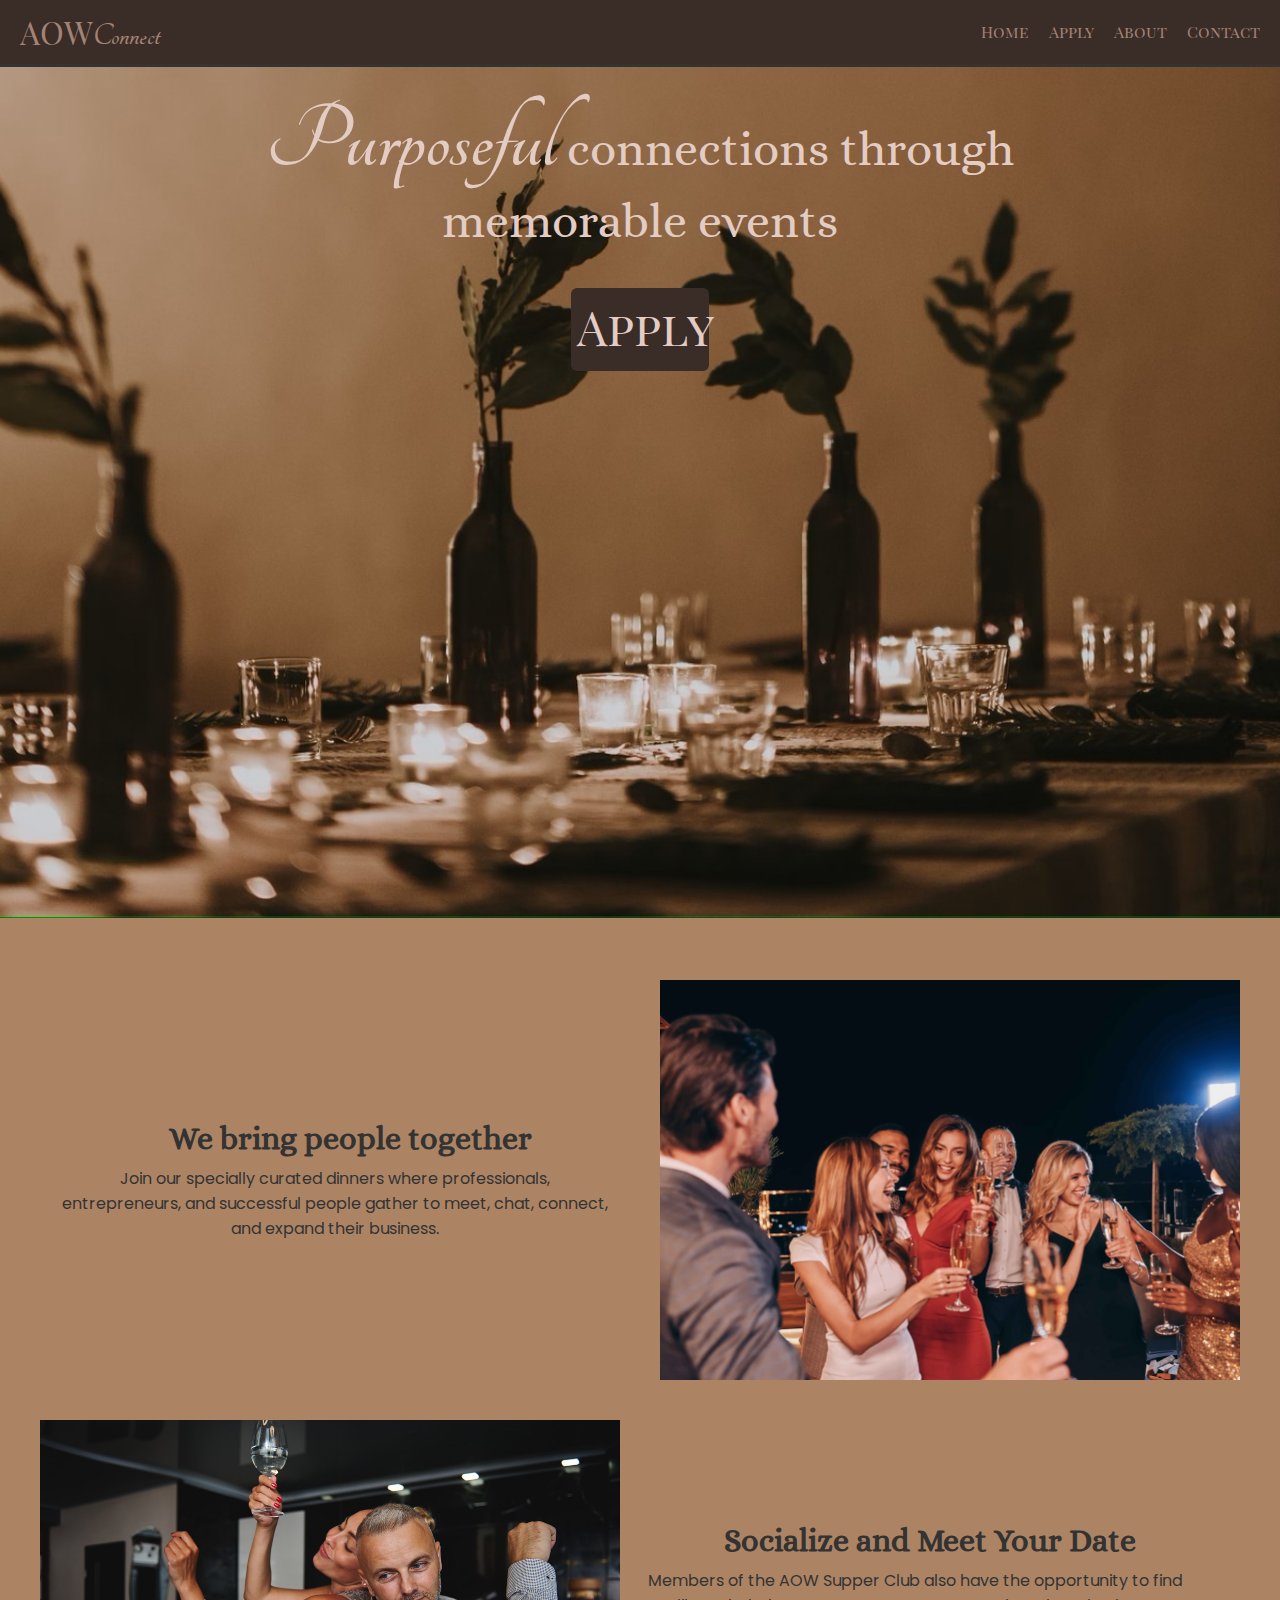
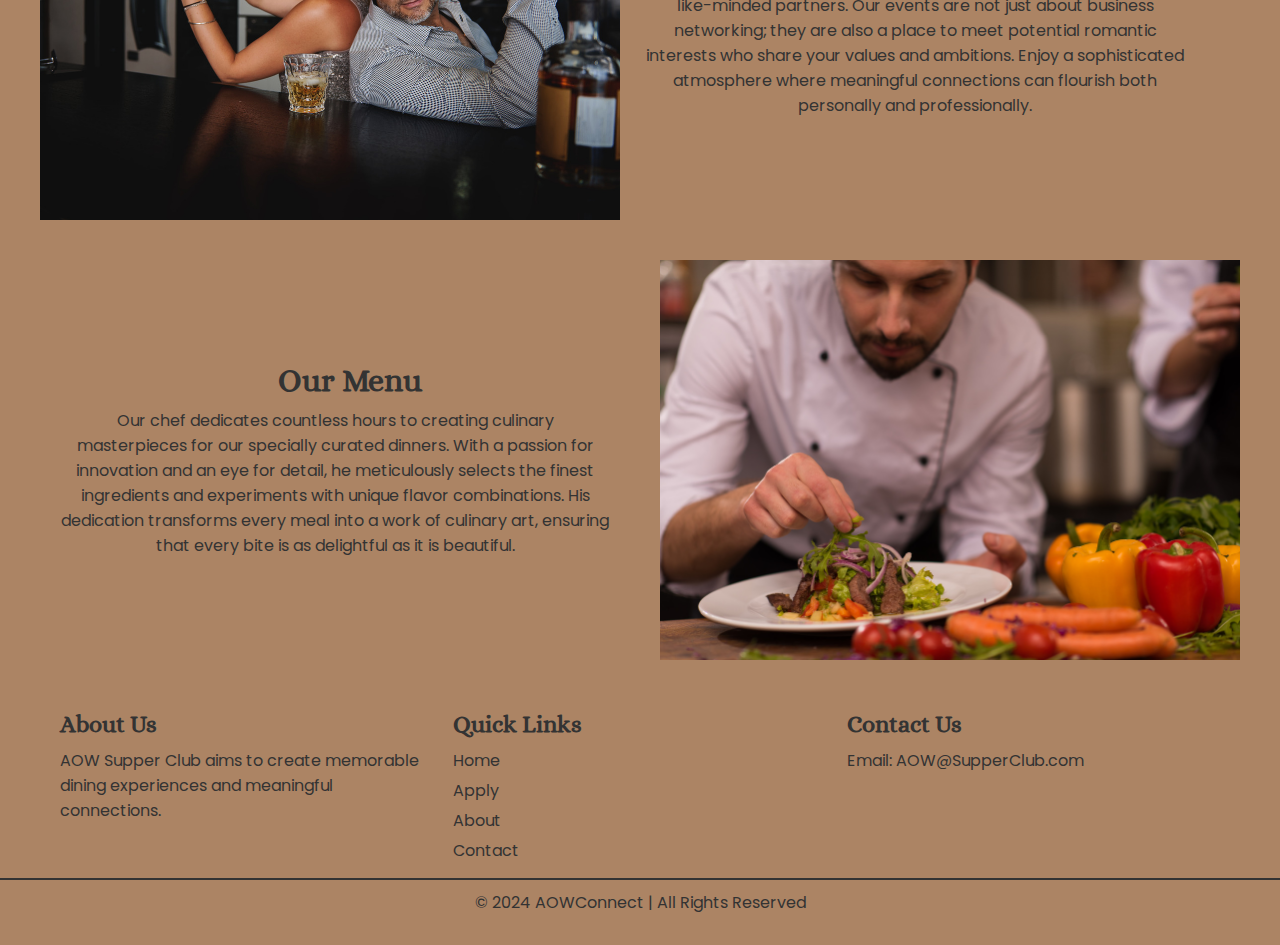
<file: index.html>
<!DOCTYPE html>
<html lang="en">

<head>
    <meta charset="UTF-8">
    <meta name="viewport" content="width=device-width, initial-scale=1.0">
    <title>AOW Supper Club</title>
    <link rel="stylesheet" href="Styles/styles.css">
    <link rel="stylesheet" href="Styles/header.css">
</head>

<body>
    <nav class="navbar">
        <div class="logo">
            <h4>AOW</h4>
            <h5>Connect</h5>
        </div>
        <div class="menu-button">
            <div class="hamburger-menu"></div>
        </div>
        <ul class="nav-list">
            <li class="nav-item"><a href="#">Home</a></li>
            <li class="nav-item"><a href="apply.html">Apply</a></li>
            <li class="nav-item"><a href="about.html">About</a></li>
            <li class="nav-item"><a href="contact.html">Contact</a></li>
        </ul>
    </nav>

    <main>
        <div class="main-image" id="main-image">
            <p><span>Purposeful</span> connections through memorable events<br><button class="ap"
                    onclick="window.location.href = 'apply.html';">Apply</button></p>
        </div>
        <div class="about-section">
            <div class="about-text">
                <h2>We bring people together</h2>
                <p>Join our specially curated dinners where professionals, entrepreneurs, and successful people gather
                    to meet, chat, connect, and expand their business.</p>
            </div>
            <div class="about-image"></div>
        </div>
        <div class="about-section">
            <div class="about-image-2"></div>
            <div class="about-text txt">
                <h2>Socialize and Meet Your Date</h2>
                <p>Members of the AOW Supper Club also have the opportunity to find like-minded partners. Our events are
                    not just about business networking; they are also a place to meet potential romantic interests who
                    share your values and ambitions. Enjoy a sophisticated atmosphere where meaningful connections can
                    flourish both personally and professionally.</p>
            </div>
        </div>
        <div class="about-section">
            <div class="about-text">
                <h2>Our Menu</h2>
                <p>Our chef dedicates countless hours to creating culinary masterpieces for our specially curated
                    dinners. With a passion for innovation and an eye for detail, he meticulously selects the finest
                    ingredients and experiments with unique flavor combinations. His dedication transforms every meal
                    into a work of culinary art, ensuring that every bite is as delightful as it is beautiful.</p>
            </div>
            <div class="about-image-3"></div>
        </div>

        <footer class="footer">
            <div class="footer-content">
                <div class="footer-section about">
                    <h3>About Us</h3>
                    <p>AOW Supper Club aims to create memorable dining experiences and meaningful connections.</p>
                </div>
                <div class="footer-section links">
                    <h3>Quick Links</h3>
                    <ul>
                        <li><a href="#">Home</a></li>
                        <li><a href="apply.html">Apply</a></li>
                        <li><a href="about.html">About</a></li>
                        <li><a href="contact.html">Contact</a></li>
                    </ul>
                </div>
                <div class="footer-section contact">
                    <h3>Contact Us</h3>
                    <p>Email: AOW@SupperClub.com</p>
                </div>
            </div>
            <div class="footer-bottom">
                &copy; 2024 AOWConnect | All Rights Reserved
            </div>
        </footer>
    </main>
    <script src="Scripts/script.js"></script>
</body>

</html>
</file>
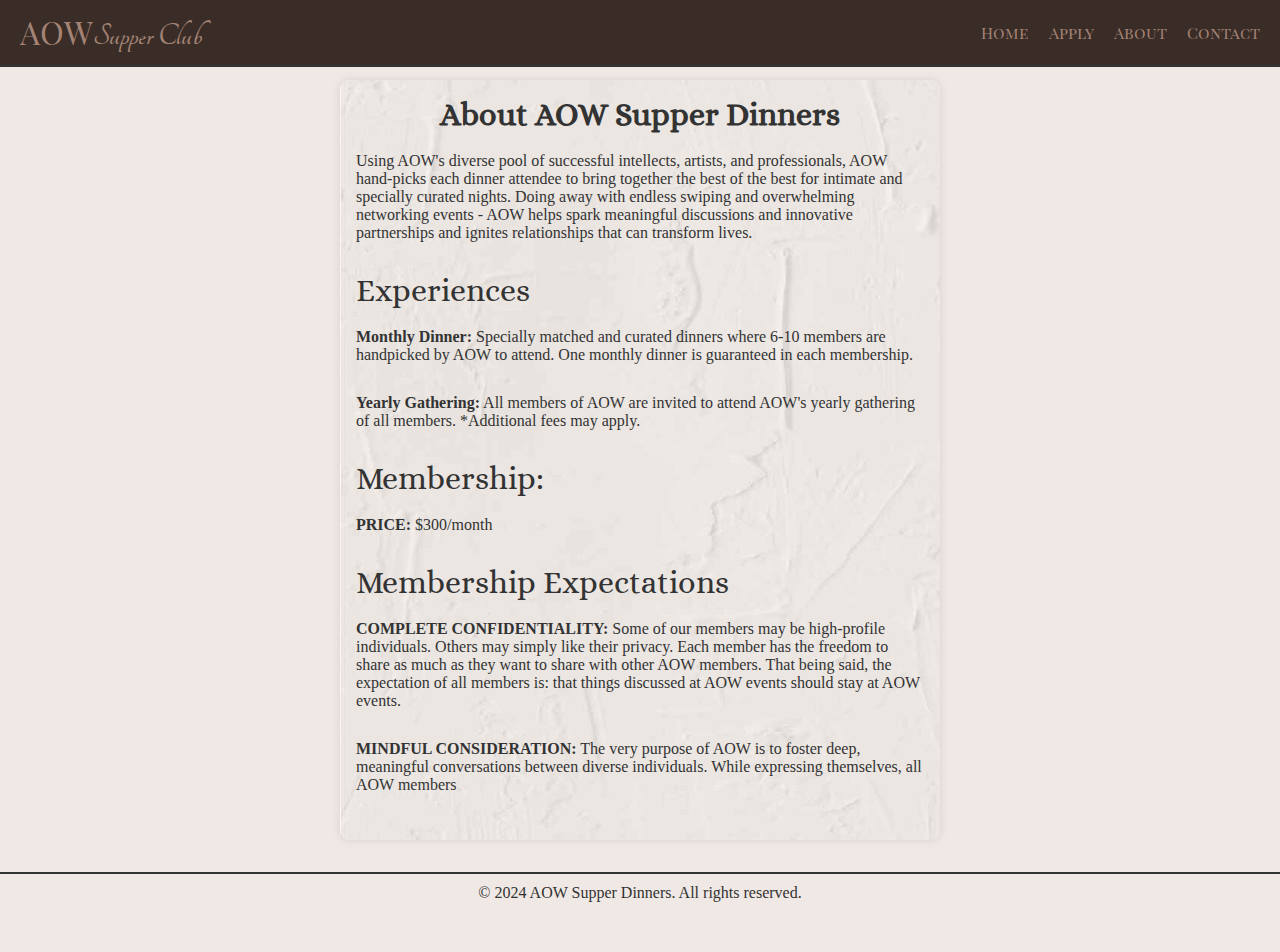
<file: about.html>
<!-- File: apply.html -->
<!DOCTYPE html>
<html lang="en">
<head>
    <meta charset="UTF-8">
    <meta name="viewport" content="width=device-width, initial-scale=1.0">
    <link rel="stylesheet" href="Styles/aboutStyle.css">
    <link rel="stylesheet" href="Styles/header.css">
    <title>Application Form</title>
    <style>
    </style>
</head>
<body>
    <nav class="navbar">
        <div class="logo"><h4>AOW</h4><h5>Supper Club</h5></div>
        <div class="menu-button">
            <div class="hamburger-menu"></div>
        </div>
        <ul class="nav-list">
            <li class="nav-item"><a href="index.html">Home</a></li>
            <li class="nav-item"><a href="apply.html">Apply</a></li>
            <li class="nav-item"><a href="#">About</a></li>
            <li class="nav-item"><a href="contact.html">Contact</a></li>
        </ul>
    </nav>
    <main>
    <div class="container">
        <h1>About AOW Supper Dinners</h1>
        
            <section>
                <h2></h2>
                <p>Using AOW's diverse pool of successful intellects, artists, and professionals, AOW hand-picks each dinner attendee to bring together the best of the best for intimate and specially curated nights. Doing away with endless swiping and overwhelming networking events - AOW helps spark meaningful discussions and innovative partnerships and ignites relationships that can transform lives.</p>
    
                <h2>Experiences</h2>
                <p><strong>Monthly Dinner:</strong> Specially matched and curated dinners where 6-10 members are handpicked by AOW to attend. One monthly dinner is guaranteed in each membership.</p>
                <p><strong>Yearly Gathering:</strong> All members of AOW are invited to attend AOW's yearly gathering of all members. *Additional fees may apply.</p>
    
                <h2>Membership:</h2>
                <p><strong>PRICE:</strong> $300/month</p>
    
                <h2>Membership Expectations</h2>
                <p><strong>COMPLETE CONFIDENTIALITY:</strong> Some of our members may be high-profile individuals. Others may simply like their privacy. Each member has the freedom to share as much as they want to share with other AOW members. That being said, the expectation of all members is: that things discussed at AOW events should stay at AOW events.</p>
                <p><strong>MINDFUL CONSIDERATION:</strong> The very purpose of AOW is to foster deep, meaningful conversations between diverse individuals. While expressing themselves, all AOW members </p>
            </section>
    </main>
        <footer class="footerAbout"> 
            <p>&copy; 2024 AOW Supper Dinners. All rights reserved.</p>
        </footer>
    </div>
    <script src="Scripts/script.js"></script>
</body>
</html>
</file>
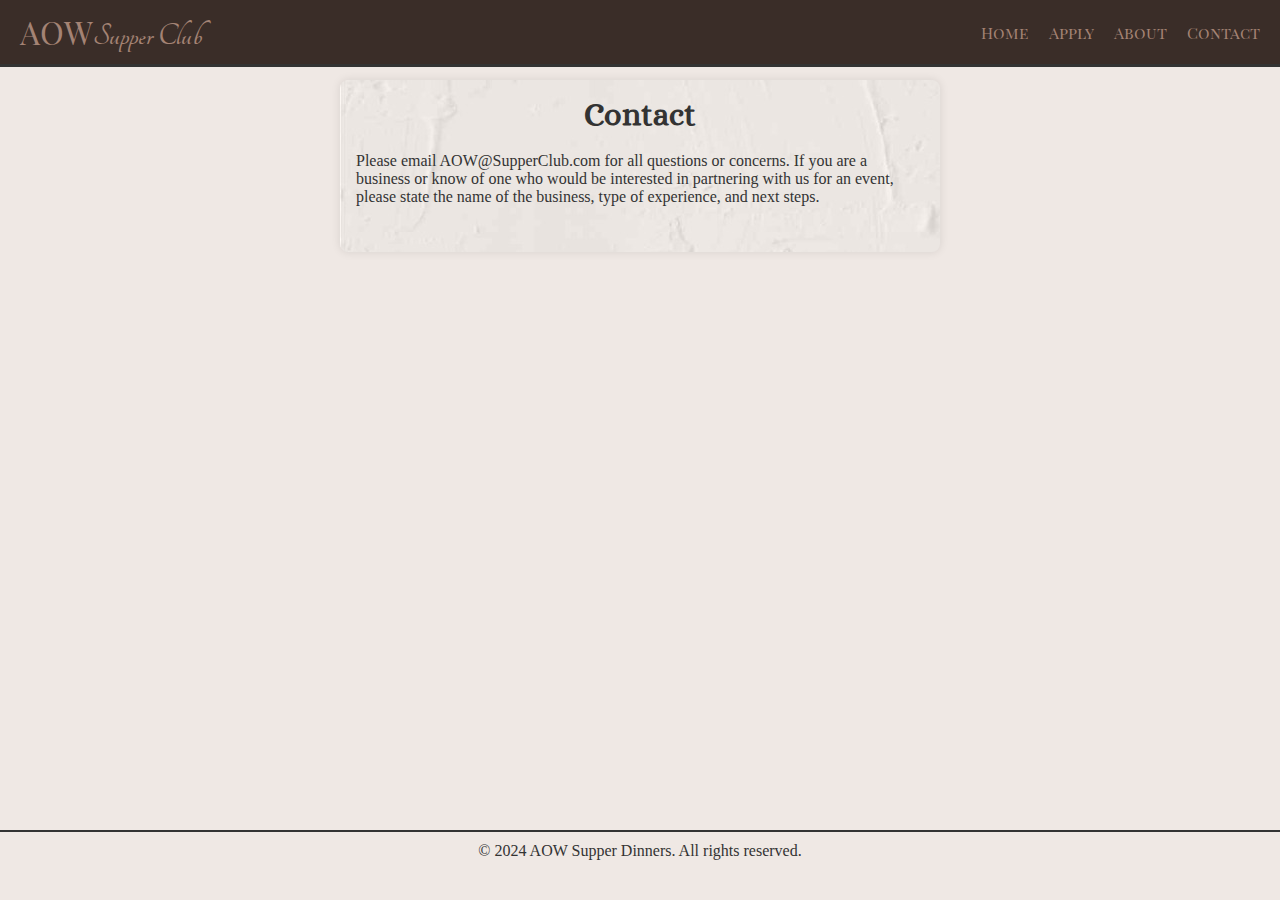
<file: contact.html>
<!DOCTYPE html>
<html lang="en">

<head>
    <meta charset="UTF-8">
    <meta name="viewport" content="width=device-width, initial-scale=1.0">
    <link rel="stylesheet" href="Styles/contactStyle.css">
    <link rel="stylesheet" href="Styles/header.css">
    <title>Application Form</title>
    <style>
    </style>
</head>

<body>
    <nav class="navbar">
        <div class="logo"><h4>AOW</h4><h5>Supper Club</h5></div>
        <div class="menu-button">
            <div class="hamburger-menu"></div>
        </div>
        <ul class="nav-list">
            <li class="nav-item"><a href="index.html">Home</a></li>
            <li class="nav-item"><a href="apply.html">Apply</a></li>
            <li class="nav-item"><a href="about.html">About</a></li>
            <li class="nav-item"><a href="#">Contact</a></li>
        </ul>
    </nav>
    <main>
        <div class="container">
            <h1>Contact</h1>
            <section>
                <p>Please email AOW@SupperClub.com for all questions or concerns.
                    If you are a business or know of one who would be interested in partnering with us for an event,
                    please state the name of the business, type of experience, and next steps.
                </p>
            </section>
        </div>
    </main>
    <footer class="footerContact">
        <p>&copy; 2024 AOW Supper Dinners. All rights reserved.</p>
    </footer>
    <script src="Scripts/script.js"></script>
</body>

</html>
</file>
<file: Styles/styles.css>
@import url('https://fonts.googleapis.com/css2?family=Sofia&display=swap');
@import url('https://fonts.googleapis.com/css2?family=Poppins:ital,wght@0,200;0,400;0,600;0,700;1,200;1,300;1,600&family=Sofia&display=swap');
@import url('https://fonts.googleapis.com/css2?family=Alice&display=swap');


/* General styles */
* {
    margin: 0;
    padding: 0; 
    box-sizing: border-box;
}

body {
    background-color: #ac8464;
    text-decoration: none;
    color: #333;
    font-size: 1em;
    font-family: "Poppins", sans-serif;
    font-weight: 400;
    font-style: normal;
    overflow-x: hidden; /* Prevent horizontal scrolling */
}

/* Main image section */
.main-image {
    background-image: url('../images/Untitled2323.jpg');
    height: 100vh;
    background-attachment: fixed;
    background-position: center;
    background-repeat: no-repeat;
    background-size: cover;
    margin-top: 60px;
    display: flex;
    justify-content: center;
    text-align: center;
}

.main-image p {
    color: #e2ccc4;
    font-family: "Alice", serif;
    font-size: 3em;
    width: 60%;
    margin-top: 30px;
    animation: fadeInn 2s forwards;
}

.main-image span {
    font-family: "Tangerine", cursive;
    font-weight: 600;
    font-style: normal; 
    font-size: 2em;
}

.ap {
    color: #e2ccc4;
    background-color: #3A2D28;
    border: none;
    font-family: "Playfair Display SC", serif;
    font-size: 1em;
    width: 18%;
    animation: fadeInn 2s forwards;
    border-radius: 6px;
    text-decoration: none;
    cursor: pointer;
    padding: 6px;
    padding-bottom: 13px;
    margin-top: 40px;
}

.ap:hover {
    color: #ac8464;
    background-color: #333;
}

/* About section */
.about-section {
    display: flex;
    align-items: center;
    justify-content: center;
    background-color: #ac8464;
    padding: 20px 40px;   
}

.about-image, .about-image-2, .about-image-3 {
    height: 400px;
    background-position: center;
    background-repeat: no-repeat;
    background-size: cover;
    width: 50%;
    animation: fadeIin ease-in-out both;
    animation-timeline: view();
    animation-range: entry 50% cover 50%;
}

.about-image {
    background-image: url('../images/grupa1.jpg');
}

.about-image-2 {
    background-image: url('../images/flirting.jpg');
}

.about-image-3 {
    background-image: url('../images/chefprep.jpg');
}

.about-text {
    text-align: center;
    margin-left: 20px;
    margin-right: 20px;
    width: 50%;
    animation: fadeIin ease-in-out both;
    animation-timeline: view();
    animation-range: entry 50% cover 50%;
}

.about-text h2 {
    font-family: "Alice", serif;
    font-size: 2em;
    color: #333;
    margin-bottom: 10px;
}

.about-text p {
    font-family: "Poppins", sans-serif;
    font-size: 1em;
    color: #333;
    padding-right: 30px;
}

/* Venue section */
.venue {
    display: flex;
    flex-direction: column;
    width: 100%;
}

.venue-grid {
    display: grid;
    justify-content: center;
    grid-template-columns: repeat(3, 20vh);
    grid-template-rows: repeat(2, 20vh);
    gap: 10px;
    padding: 20px;
    animation: fadeIin ease-in-out both;
    animation-timeline: view();
    animation-range: entry 50% cover 50%;
}

.venue-box {
    background-size: cover;
    background-position: center;
    background-repeat: no-repeat;
    height: 20vh;
    width: 20vh;
}

.venue-box img {
    width: fit-content;
}

.venue-text {
    display: flex;
    align-items: center;
    justify-content: center;
    width: 50%;
    text-align: center;
    margin: 0 auto;
    animation: fadeIin ease-in-out both;
    animation-timeline: view();
    animation-range: entry 50% cover 50%;
}

.venue-text p {
    font-family: "Alice", serif;
    font-size: 2em;
    color: #333;
}

/* Footer section */
.footer {
    background-color: #ac8464;
    color: #333;
    padding: 20px 0;
    animation: fadeIin ease-in-out both;
    animation-timeline: view();
    animation-range: entry 50% cover 10%;
}

.footer-content {
    display: flex;
    justify-content: space-between;
    padding: 0 50px;
    flex-wrap: wrap;
}

.footer-section {
    flex: 1;
    padding: 10px;
}

.footer-section h3 {
    margin-bottom: 10px;
    font-family: "Alice", serif;
    font-size: 1.5em;
}

.footer-section p, .footer-section ul, .footer-section li {
    margin: 5px 0;
    font-family: "Poppins", sans-serif;
    font-size: 1em;
}

.footer-section ul {
    list-style: none;
    padding: 0;
}

.footer-section ul li a {
    color: #333;
    text-decoration: none;
}

.footer-bottom {
    text-align: center;
    padding: 10px;
    background-color: #ac8464;
    border-top: 2px solid #333;
}

/* Media queries for responsiveness */
@media (max-width: 768px) {
    .about-section {
        flex-direction: column;
        padding: 20px 10px;
    }

    .about-text {
        width: 80%;
        padding-bottom: 30px;
        margin-bottom: 20px;
    }

    .about-image, .about-image-2, .about-image-3 {
        width: 100%;
        height: 300px;
    }

    .about-image-2 {
        order: 2;
    }

    .txt {
        order: 1;
    }

    .about-text p {
        font-size: 1em;
        margin-left: 25px;
    }

    .main-image {
        width: 100%;
        height: 700px;
        background-attachment: scroll;
    }

    .ap {
        font-size: 1em;  
        width: 53%;      
        padding: 10px;   
        text-align: center;
    }

    .main-image p {
        width: 80%; 
        margin: 0 auto;
        margin-top: 20px; 
        text-align: center; 
    }

    .main-image span {
        display: inline-block;
        text-align: center;
        width: 100%; 
        font-size: 1.8em; 
    }

    .venue {
        flex-direction: column;
    }

    .venue-grid {
        grid-template-columns: repeat(2, 1fr);
        grid-template-rows: repeat(3, 1fr);
        width: auto;
    }

    .venue-box {
        background-position: center center; 
        background-size: cover; /* Ensure it covers the entire area without distortion */
        width: 100%; /* Adjust width for responsiveness */
        height: 20vh; /* Adjust height as needed */
    }

    .venue-text {
        width: 100%;
        padding: 20px;
        margin: 0 auto;
        display: flex;
        align-items: center;
        justify-content: center;
        text-align: center;
    }

    .footer-content {
        flex-direction: column;
        align-items: center;
        padding: 0 20px;
    }

    .footer-section {
        width: 100%;
        text-align: center;
        padding: 10px 0;
    }

    .footer-bottom {
        padding: 10px 20px;
    }
}

/* Animation keyframes */
@keyframes fadeIn {
    from {
        opacity: 0;
    }
    to {
        opacity: 1;
    }
}

@keyframes fadeOut {
    from {
        opacity: 1;
    }
    to {
        opacity: 0;
    }
}

@keyframes fadeIin {
    from {
        opacity: 0;
        transform: translateY(100px);
    }
    to {
        opacity: 1;
        transform: translateY(0);
    }
}

@keyframes fadeInn {
    0% {
        opacity: 0;
        transform: translateY(30px) scale(0.9);
    }
    100% {
        opacity: 1;
        transform: translateY(0) scale(1);
    }
}
</file>
<file: Styles/header.css>
@import url('https://fonts.googleapis.com/css2?family=Sofia&display=swap');
@import url('https://fonts.googleapis.com/css2?family=Poppins:ital,wght@0,200;0,400;0,600;0,700;1,200;1,300;1,600&family=Sofia&display=swap');
@import url('https://fonts.googleapis.com/css2?family=Playfair+Display+SC:ital,wght@0,400;0,700;0,900;1,400;1,700;1,900&display=swap');
@import url('https://fonts.googleapis.com/css2?family=Tangerine:wght@400;700&display=swap');
.navbar {
    display: flex;
    justify-content: space-between;
    align-items: center;
    background-color: #3A2D28; 
    padding: 10px 20px;
    position: fixed;
    width: 100%;
    top: 0;
    left: 0;
    z-index: 1000;
    border-bottom: 3px solid #333;
}

.logo {
    display: flex;
    color: #A48374;
}

.logo h4 {
  font-family: "Playfair Display SC", serif;
  font-weight: 400;
  font-style: normal;
  font-size: 2em;
}

.logo h5 {
    font-family: "Tangerine", cursive;
    font-weight: 600;
    font-style: normal;
    font-size: 2em;
    display: flex;
    align-items: center;
    padding-top: 8px;
}

.nav-list {
    list-style: none;
    display: flex;
}

.nav-item {
    margin-left: 20px;
}

.nav-item a {
    text-decoration: none;
    color: #A48374;
    font-size: 1em;
    font-family: "Playfair Display SC", serif;
    font-weight: 400;
    font-style: normal;
    font-size: 1em;
}

.nav-item a:hover {
    color: #797979;
}

@media (max-width: 768px) {
    .menu-button {
        position: relative;
        display: flex;
        justify-content: flex-end;
        align-items: center;
        width: 30px;
        height: 30px;
        cursor: pointer;
        transition: all .5s ease-in-out;
        border-radius: 4px;
    }
    .hamburger-menu {
        width: 30px;
        height: 3px;
        background: #A48374;
        border-radius: 5px;
        transition: all .5s ease-in-out;
    }
    .hamburger-menu::before,
    .hamburger-menu::after {
        content: '';
        position: absolute;
        width: 30px;
        height: 3px;
        background: #A48374;
        transition: all .5s ease-in-out;
        border-radius: 4px;
    }

    .hamburger-menu::before {
        transform: translateY(-10px);
    }

    .hamburger-menu::after {
        transform: translateY(10px);
    }

    .menu-button.open .hamburger-menu {
        transform: translateX(-50px);
        background: transparent;
        box-shadow: none;
    } 

    .menu-button.open .hamburger-menu::before {
        transform: rotate(45deg) translate(35px, -35px);
    }

    .menu-button.open .hamburger-menu::after {
        transform: rotate(-45deg) translate(35px, 35px);
    }

    .nav-list {
        position: fixed;
        right: 0;
        top: 60px;
        background-color: #3A2D28;
        width: 100%;
        height: 80vh;
        flex-direction: column;
        align-items: center;
        justify-content: center;
        display: none;
        opacity: 0;
        transition: opacity 1s ease-in-out;
    }

    .nav-list.active {
        display: flex;
        opacity: 1;
        animation: fadeIn 1s ease-in-out forwards;
    }

    .nav-list.fade-out {
        display: flex;
        opacity: 0;
        animation: fadeOut 1s ease-in-out forwards;
    }

    .nav-item {
        margin: 20px 0;
    }

    .menu-button {
        display: flex;
    }
}
</file>
<file: Styles/aboutStyle.css>
@import url('https://fonts.googleapis.com/css2?family=Alice&display=swap');
* {
    margin: 0;
    padding: 0;
    box-sizing: border-box;
}

body {
    background-color: #efe8e4;
    text-decoration: none;
    color: #333;
    display: flex;
    flex-direction: column;
    min-height: 100vh;
}

main {
    flex: 1; 
}

.container {
    max-width: 600px;
    margin: 2em auto; 
    padding: 1em;
    background-color: #fff;
    box-shadow: 0 0 10px rgba(0, 0, 0, 0.1);
    border-radius: 8px;
    margin-top: 80px;
    background-image: url('../images/walll.jpg');
    animation: fadeIn 2s forwards;
}

h1 {
    font-family: "Alice", sans-serif;
    text-align: center;
}

h2 {
    margin-bottom: 20px;
    font-size: 2em;
    font-family: "Alice", sans-serif;
    font-weight: 400;
    font-style: normal;
}

p {
    margin-bottom: 30px;
    font-family: 'Times New Roman', Times, serif;
}

.footerAbout {
    display: flex; 
    justify-content: center;
    text-align: center;
    border-top: 2px solid #333;
    padding: 10px; 
    margin-top: 10px;  
    font-family: 'Popins', serif;
}

footer {
    margin-top: auto;  
    position: relative; 
    bottom: 10px;
}

@keyframes fadeIn {
    0% {
        opacity: 0;
        transform: translateY(30px) scale(0.9);
    }
    100% {
        opacity: 1;
        transform: translateY(0) scale(1);
    }
}
</file>
<file: Styles/contactStyle.css>
@import url('https://fonts.googleapis.com/css2?family=Alice&display=swap');

* {
    margin: 0;
    padding: 0;
    box-sizing: border-box;
}

html, body {
    height: 100%;
}

body {
    display: flex;
    flex-direction: column;
    background-color: #efe8e4;
    color: #333;
}

main {
    flex: 1; /* This allows the main content to grow and take up the remaining space */
}

.container {
    max-width: 600px;
    margin: 2em auto; 
    padding: 1em;
    background-color: #fff;
    box-shadow: 0 0 10px rgba(0, 0, 0, 0.1);
    border-radius: 8px;
    background-image: url('../images/walll.jpg');
    animation: fadeIn 2s forwards;
    margin-top: 80px;
}

h1 {
    font-family: "Alice", sans-serif;
    text-align: center;
    margin-bottom: 20px;
}

p {
    margin-bottom: 30px;
    font-family: 'Times New Roman', Times, serif;
}

.footerContact {
    display: flex;
    justify-content: center;
    text-align: center;
    border-top: 2px solid #333;
    margin-top: auto; /* This pushes the footer to the bottom */
    padding: 10px;
    font-family: 'Poppins', serif;
}

@keyframes fadeIn {
    0% {
        opacity: 0;
        transform: translateY(30px) scale(0.9);
    }
    100% {
        opacity: 1;
        transform: translateY(0) scale(1);
    }
}
</file>
